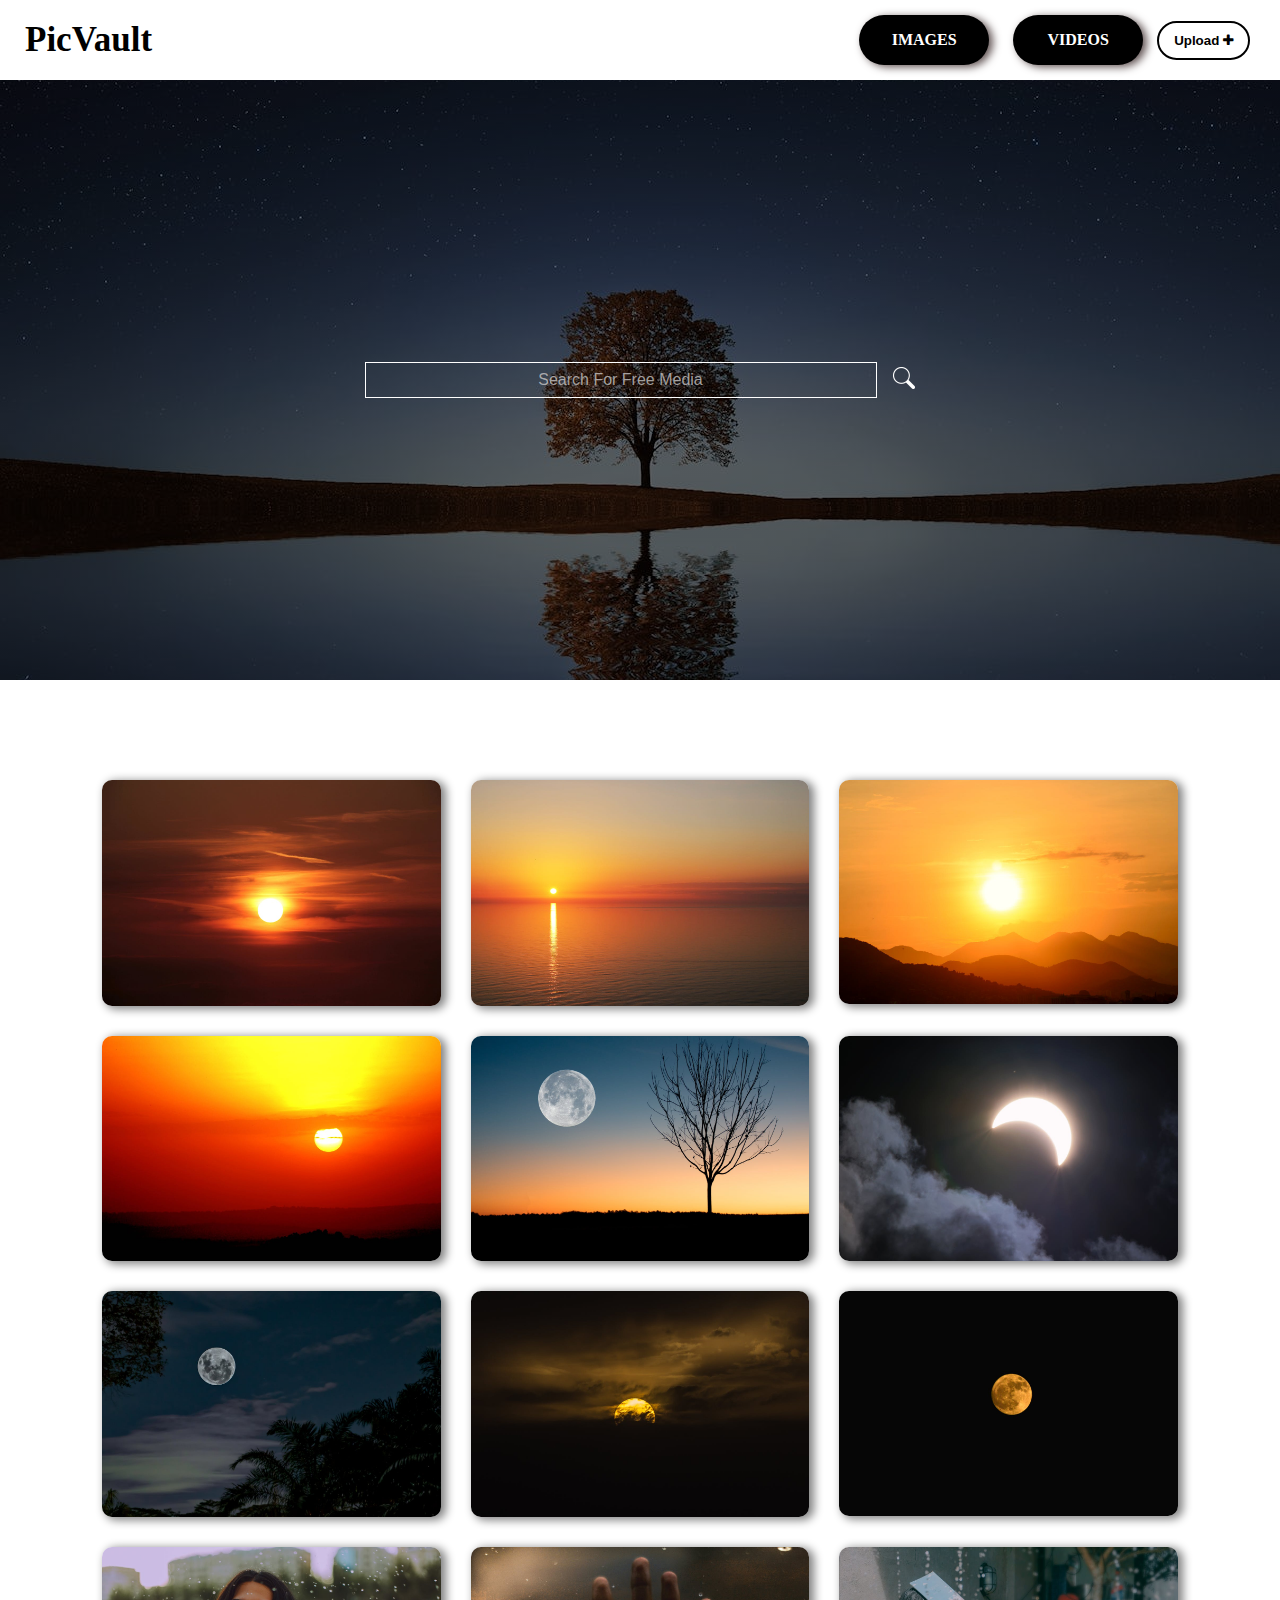
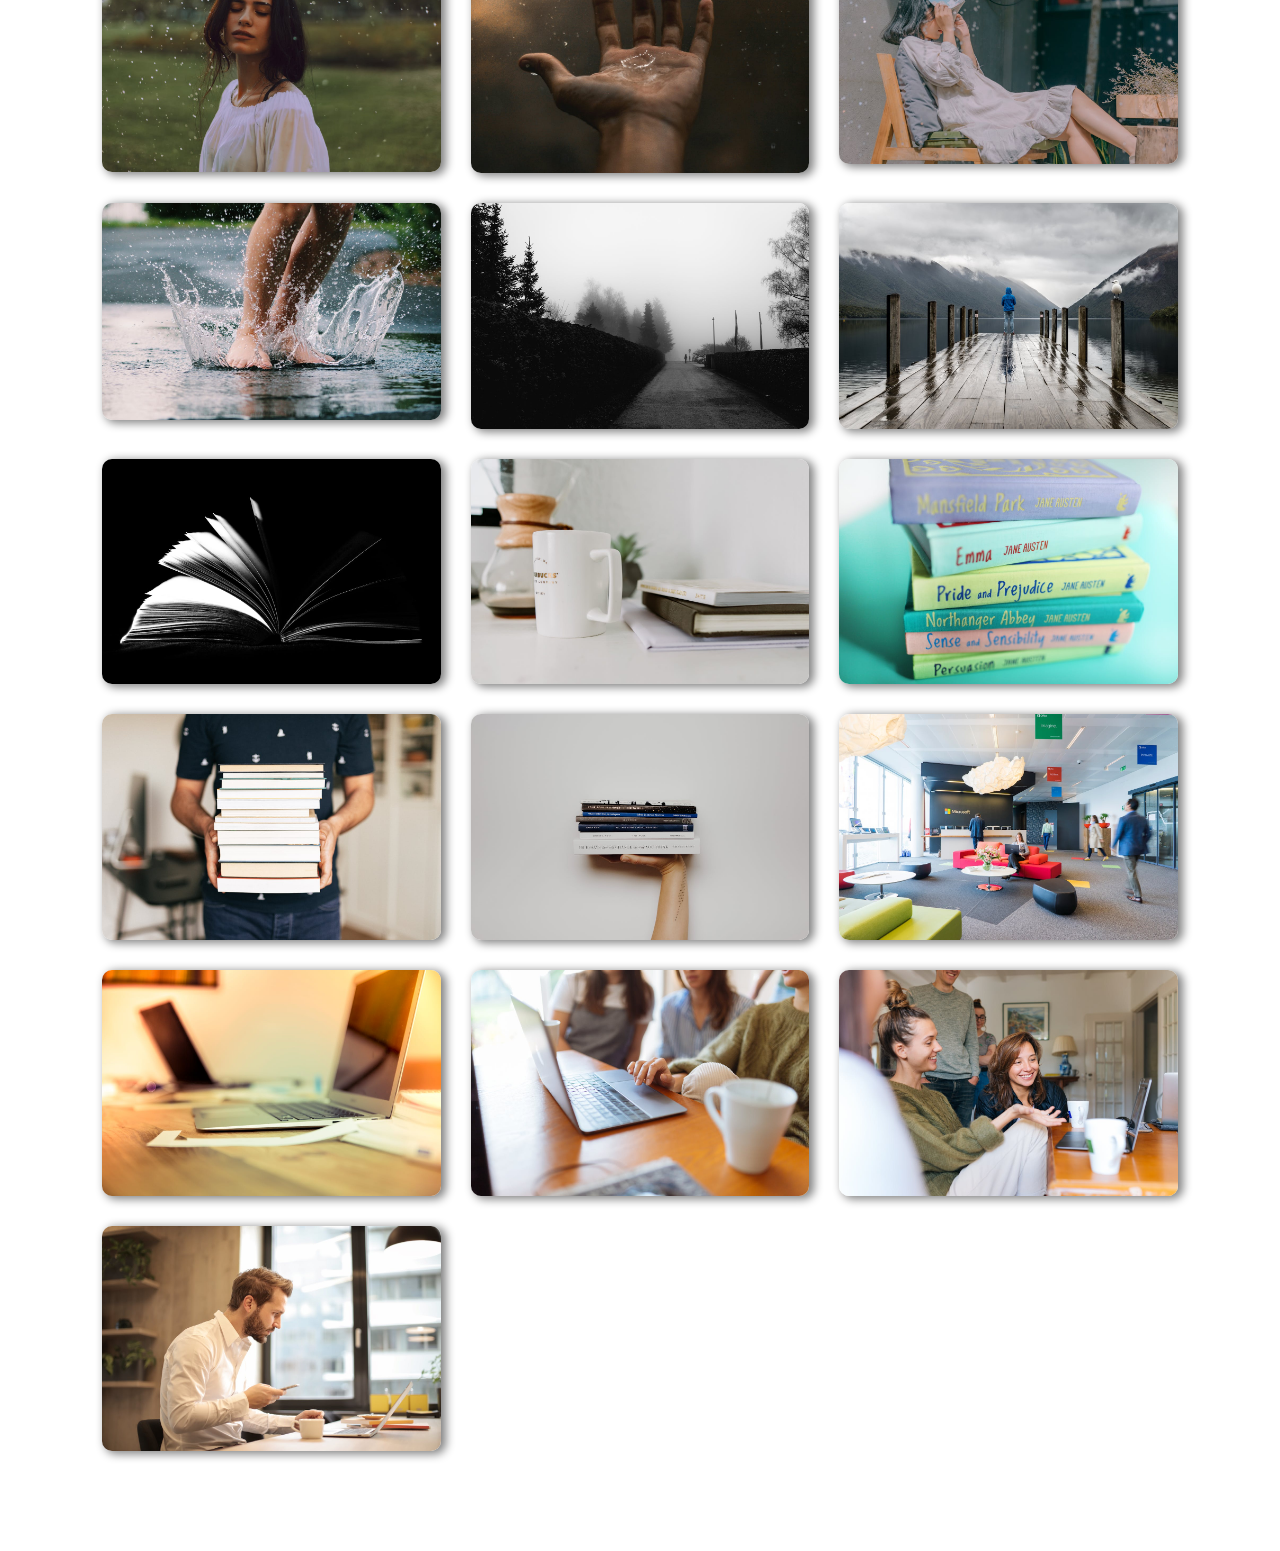
<file: index.html>
<!DOCTYPE html>
<html lang="en">

<head>
   <meta charset="UTF-8">
   <meta name="viewport" content="width=device-width, initial-scale=1.0">
   <title>PicValut</title>
   <link rel="stylesheet" href="style.css">
   <link rel="stylesheet" href="upload.css">
   <link rel="stylesheet" href="lightbox.css">
   <link rel="stylesheet" href="https://cdnjs.cloudflare.com/ajax/libs/font-awesome/4.7.0/css/font-awesome.min.css">
</head>

<body>
   <nav>
      <input type="checkbox" id="check">
      <label for="check" class="checkbtn">
         <i class="fa fa-bars"></i>
      </label>
      <label class="logo">PicVault</label>
      


      <div class="menu">
         <a href="index.html">Images</a>
         <a href="videos.html">Videos</a>
        <button id="plus">Upload <i class="fa fa-plus"></i></button>
      </div>

   </nav>

   <section class="search-bar">

      <input type="text" placeholder="Search for free media" id="search-input">
      <label for="search-input" class="search-icon">
         <img src="images/find (1).png" >
      </label>

   </section>

   <section class="container">


      <div class="gallery">
         <!-- Sunset Images -->
         
         
         <a href="images/sunset (3).jpg" data-lightbox="models" data-title="sunset" class="gallery-item">
            <img src="images/sunset (3).jpg">
         </a>
        
         <a href="images/sunset (5).jpg" data-lightbox="models" data-title="sunset" class="gallery-item">
            <img src="images/sunset (5).jpg">
         </a>
         <a href="images/sunset (6).jpg" data-lightbox="models" data-title="sunset" class="gallery-item">
            <img src="images/sunset (6).jpg">
         </a>
         <a href="images/sunset (7).jpg" data-lightbox="models" data-title="sunset" class="gallery-item">
            <img src="images/sunset (7).jpg">
         </a>

      <!-- Moon Images -->

      <a href="images/moon1.jpg" data-lightbox="models" data-title="moon" class="gallery-item">
         <img src="images/moon1.jpg">
      </a>
      <a href="images/moon2.jpg" data-lightbox="models" data-title="moon" class="gallery-item">
         <img src="images/moon2.jpg">
      </a>
      <a href="images/moon3.jpg" data-lightbox="models" data-title="moon" class="gallery-item">
         <img src="images/moon3.jpg">
      </a>
      <a href="images/moon4.jpg" data-lightbox="models" data-title="moon" class="gallery-item">
         <img src="images/moon4.jpg">
      </a>
      <a href="images/moon5.jpg" data-lightbox="models" data-title="moon" class="gallery-item">
         <img src="images/moon5.jpg">
      </a>
         
      <!-- Rain Images -->
      <a href="images/rain (1).jpg" data-lightbox="models" data-title="rain" class="gallery-item">
         <img src="images/rain (1).jpg">
      </a>
      <a href="images/rain (2).jpg" data-lightbox="models" data-title="rain" class="gallery-item">
         <img src="images/rain (2).jpg">
      </a>
      <a href="images/rain (3).jpg" data-lightbox="models" data-title="rain" class="gallery-item">
         <img src="images/rain (3).jpg">
      </a>
      <a href="images/rain (4).jpg" data-lightbox="models" data-title="rain" class="gallery-item">
         <img src="images/rain (4).jpg">
      </a>
      <a href="images/rain (5).jpg" data-lightbox="models" data-title="rain" class="gallery-item">
         <img src="images/rain (5).jpg">
      </a>
      <a href="images/rain (6).jpg" data-lightbox="models" data-title="rain" class="gallery-item">
         <img src="images/rain (6).jpg">
      </a>
      
    <!-- Books Images -->
    <a href="images/book (1).jpg" data-lightbox="models" data-title="books" class="gallery-item">
      <img src="images/book (1).jpg">
   </a>
   
   <a href="images/book (3).jpg" data-lightbox="models" data-title="books" class="gallery-item">
      <img src="images/book (3).jpg">
   </a>
   <a href="images/book (4).jpg" data-lightbox="models" data-title="books" class="gallery-item">
      <img src="images/book (4).jpg">
   </a>
   <a href="images/book (5).jpg" data-lightbox="models" data-title="books" class="gallery-item">
      <img src="images/book (5).jpg">
   </a>

   <a href="images/book (6).jpg" data-lightbox="models" data-title="books" class="gallery-item">
      <img src="images/book (6).jpg">
   </a>
  
   <!-- Business Imgaes -->


   <a href="images/business (1).jpg " data-lightbox="models" data-title="business" class="gallery-item">
      <img src="images/business (1).jpg">
   </a>
   <a href="images/business (2).jpg " data-lightbox="models" data-title="business" class="gallery-item">
      <img src="images/business (2).jpg">
   </a>
   <a href="images/business (3).jpg " data-lightbox="models" data-title="business" class="gallery-item">
      <img src="images/business (3).jpg">
   </a>
   <a href="images/business (4).jpg " data-lightbox="models" data-title="business" class="gallery-item">
      <img src="images/business (4).jpg">
   </a>
   <a href="images/business (5).jpg " data-lightbox="models" data-title="business" class="gallery-item">
      <img src="images/business (5).jpg">
   </a>

      </div>




   </section>

   <section>
      <div class="container" id="upload">
         <div class="upload-container" >
             <label class="img-area" for="myFile" >
                 <i class="fa fa-upload icon"></i>
                 <h3>Select Media</h3>
                 <p>File Size Must Be Less Then <span>2MB</span></p>
             </label>

             <div class="upload-area">
                 <form>
                     <input type="file" id="myFile" name="filename">

                 </form>
             </div>
         </div>
     </div>
     <div id="titleModal" class="modal">
         <div class="modal-content">
             <span class="close">&times;</span>
             <label for="mediaTitle">Enter Media Title:</label>
             <input type="text" id="mediaTitle" name="mediaTitle">
             <button type="submit" class="submit-btn" id="submitTitleBtn">Submit</button>
         </div>
     </div>
   </section>
   <script src="lightbox-plus-jquery.min.js"></script>
   <script src="scripts.js"></script>
   <script src="upload.js"></script>
</body>

</html>
</file>
<file: style.css>
* {
    padding: 0;
    margin: 0;
    text-decoration: none;
    box-sizing: border-box;
}

body {
    font-family: 'Trebuchet MS';


}

nav {
    width: 100%;
    height: 80px;
    display: flex;
    justify-content: space-between;
    align-items: center;
    /* background-color: #c8b6ff; */

}

.logo {
    font-size: 35px;
    color: black;
    font-weight: bold;
    line-height: 80px;
    padding: 15px;
    cursor: pointer;
    transition: font-size 0.4s;
    margin: 10px;
}

.logo:hover {
    font-size: 45px;
}

.search-bar {
    width: 100%;
    display: flex;
    justify-content: center;
    align-items: center;
    height: 600px;
    background: linear-gradient(rgba(0, 0, 0, 0.511), rgba(0, 0, 0, 0.602)), url(images/bg.jpg ) center center/cover no-repeat;
    color: white;


}


.search-bar input::placeholder {
    color: rgba(201, 200, 200, 0.788);
}

.search-bar input {
    text-align: center;
    padding: 10px 50px;
    text-transform: capitalize;
    color: white;
    margin-right: 15px;
    width: 30%;
    background-color: transparent;
    border: 1px solid white;
    transition: transform 1.2s;
    font-size: 18px;

}

.search-icon img {
    cursor: pointer;

}


.search-icon img:hover {
    transform: scale(1.2);
}




.menu {
    float: right;
    line-height: 80px;
    margin-right: 30px;

}

.menu a {
    color: white;

    margin: 20px 10px;
    text-transform: uppercase;
    font-weight: bold;
    background-color: black;
    width: 130px;
    height: 50px;
    box-shadow: 4px 2px 8px rgb(95, 81, 81);
    transition: all 0.3s ease;
    /* Smooth transition for hover effects */
    display: inline-flex;
    /* Ensure the element is inline-flex for hover effects */
    justify-content: center;
    align-items: center;
    text-align: center;
    border-radius: 30px;
    line-height: 80px;

}

.menu a:hover {
    background-color: rgb(255, 255, 255);
    color: black;
    transform: scale(1.1) !important;
    box-shadow: 4px 4px 12px grey;
}




.checkbtn {
    font-size: 30px;
    float: right;
    line-height: 80px;
    margin-right: 25px;
    display: none;
    margin: 10px;
}

#check {
    display: none;
}



/* Gallery Container */

.container {
    width: 100vw;
    display: flex;
    justify-content: center;
    align-items: center;
    padding: 50px 8%;
    min-height: 60vh;
    margin: 50px 0px;

}

.gallery {
    display: grid;
    grid-template-columns: repeat(auto-fit, minmax(250px, 1fr));
    grid-gap: 30px;
}

.gallery img,
.gallery video {
    max-width: 100%;
    cursor: pointer;
    box-shadow: 4px 2px 10px 1px grey;
    border-radius: 10px;
    height: auto;
    display: block;
    object-fit: cover;
}

.gallery-item {
    position: relative;
   
}

.play-btn {
    max-width: 100%;
    position: absolute;
    left: 50%;
    top: 50%;
    transform: translate(-50%, -50%);
    cursor: pointer;
    box-shadow: none;


}

/* Hover effects */
.gallery-item:hover {
    transform: scale(1.05);
    box-shadow: 0 8px 16px rgba(0, 0, 0, 0.2);
    opacity: 0.7;
}






@media (min-width: 900px) and (max-width:1300px) {
    .search-bar input {
        padding: 8px 50px;
        width: 40%;
        font-size: 16px;
    }
}

@media (max-width:900px) {
    .checkbtn {
        display: block;
    }


    .search-bar {
        height: 200px;
    }

    .menu {
        position: absolute;
        width: 100%;
        height: 100vh;
        top: 80px;
        left: -100%;
        background-color: black;
        transition: 1s;
    }

    .menu a {
        display: block;
        text-align: center;
        font-size: 20px;
        background-color: none;
        color: white;
        box-shadow: none;
        border-radius: none;
        text-align: center;



    }



    #check:checked~.menu {
        left: 0;
        z-index: 2;
       text-align: center;
       width: 50%;
       height: 100vh;
      
    }



    .search-bar input {
        padding: 8px 50px;
        width: 50%;
        font-size: 13px;
    }

    .search-icon img {
        max-width: 80%;
    }





}


@media (max-width:500px) {
    .logo {
        font-size: 20px;
    }

    .social {
        display: none;
    }

    .search-bar input {
        padding: 5px 50px;
        width: 50%;
        font-size: 9px;
    }

    .search-icon img {
        max-width: 50%;
    }

    .checkbtn {
        font-size: 22px;

    }

    .search-bar {
        height: 100px;
    }
}
</file>
<file: upload.css>
#upload {
    flex-direction: column;
    display: none;
    position: absolute;
    z-index: 1;
    padding-top: 60px;
    left: 0;
    top: 30px; /* Changed from 30px to 0 */
    width: 100%;
    height: 100%;
    overflow: auto;
    background-color: rgb(0, 0, 0);
    background-color: rgba(0, 0, 0, 0.9);
    justify-content: center; /* Centers content vertically */
    align-items: center; /* Centers content horizontally */
   
}

#plus{
    cursor: pointer;
    padding: 10px 15px;
    background: transparent;
    color: rgb(0, 0, 0);
    font-weight: bold;
    border: 2px solid black;
    border-radius: 20px;
}

.upload-container {
    display: flex;
    flex-direction: column;
    align-items: center;
    justify-content: center;
  
}

.img-area {
    margin: 16px 0;
    padding: 25px;
    background-color: rgb(244, 244, 244);
    border-radius: 16px;
    display: flex;
    align-items: center;
    justify-content: center;
    flex-direction: column;
    cursor: pointer;
}

.img-area .icon {
    font-size: 80px;
}

.img-area h3,
p {
    padding: 5px;
    margin: 3px;
}

.img-area p {
    font-size: 16px;
    color: gray;

    font-weight: 400px;
}

.img-area p span {
    font-weight: 600px;
}

.upload-area {
    padding: 10px 10px;
   
    display: block;
    width: 100%;
    border-radius: 15px;
}

#myFile {
   display: none;
   
  }

.submit-btn{
  
    padding-block: 0.5rem;
    padding-inline: 1.25rem;
    border-radius: 16px;
    background-color: rgb(0, 0, 0);
    color: rgb(255, 255, 255);
    font-weight: bold;
    border: none;
    width: 100%;
    font-size: 16px;
    position: relative;
    display: flex;
    align-items: center;
    justify-content:center;
    overflow: hidden;
    cursor: pointer;
}


.submit-btn:hover{
    transform: scale(1.05);
    border-color: rgba(108, 108, 108, 0.567); 
}


.submit-btn::before{
    content: "";
    position: absolute;
    width: 100%;
    height: 100%;
    background-image: linear-gradient(
    120deg, /* Sets gradient angle */
    rgba(255, 255, 255, 0) 30%, /* Gradient start color */
    rgba(255, 255, 255, 0.8), /* Gradient middle color */
    rgba(255, 255, 255, 0) 70% /* Gradient end color */
  );
  top: 0;
  left: -100%;
 
}


.submit-btn:hover::before {
    animation: shine 1.5s ease-out infinite; /* Adds shine animation */
  }
@keyframes shine {
    0%{
        left: -100%;
    }

    60%{
        left: 100%;
    }
    to{
        left: 100%;
    }
}


/* Modal styles */
.modal {
    display:none;
    position: fixed;
    z-index: 1;
    padding-top: 60px;
    left: 0;
    top: 0;
    width: 100%;
    height: 100%;
    overflow: auto;
    background-color: rgb(0, 0, 0);
    background-color: rgba(0, 0, 0, 0.4);
}

.modal-content {
    background-color: #fefefe;
    margin: 5% auto;
    padding: 20px;
    border: 1px solid #888;
    width: 80%;
    max-width: 400px;
    text-align: center;
    font-family: Arial, Helvetica, sans-serif;
}

.close {
    color: #aaa;
    float: right;
    font-size: 28px;
    font-weight: bold;
}

.close:hover,
.close:focus {
    color: black;
    text-decoration: none;
    cursor: pointer;
}
</file>
